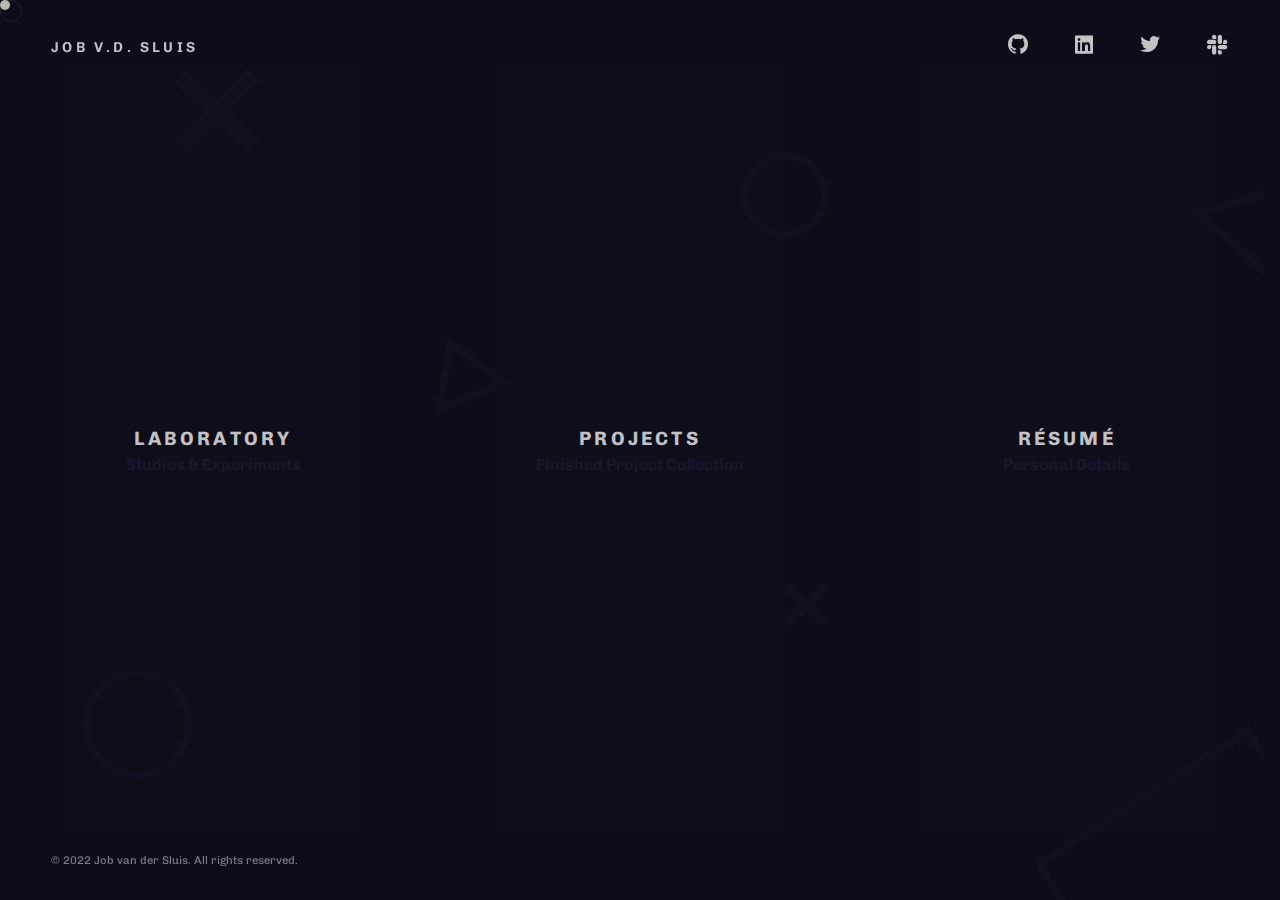
<file: index.html>
<!DOCTYPE html>
<html lang="en">

<head>
    <link rel="stylesheet" href="CSS/main.css">
    <link rel="stylesheet" href="CSS/shared.css">
    <link href='https://unpkg.com/boxicons@2.0.9/css/boxicons.min.css' rel='stylesheet'>
    <link rel="apple-touch-icon" sizes="180x180" href="Images/apple-touch-icon.png">
    <link rel="icon" type="image/png" sizes="32x32" href="Images/favicon-32x32.png">
    <link rel="icon" type="image/png" sizes="16x16" href="Images/favicon-16x16.png">
    <link rel="manifest" href="Manifests/site.webmanifest">
    <meta charset="UTF-8">
    <meta http-equiv="X-UA-Compatible" content="IE=edge">
    <meta name="viewport" content="width=device-width, initial-scale=1.0">
    <title>Job van der Sluis</title>
</head>

<body>

    <!-- Pre-loader -->
    <!-- <div class="preloader"></div> -->

    <!-- Cursor -->
    <div class="cursor"></div>
    <div class="cursor-circle"></div>

    <!-- Header & Socials -->
    <header>
        <nav>
            <h2 class="brand"><a href="">Job v.d. Sluis</a></h2>
            <ul class="navigation-items">
                <li class="navigation-item"><a href=""><i class='bx bxl-github'></i></a></li>
                <li class="navigation-item"><a href=""><i class='bx bxl-linkedin-square'></i></a></li>
                <li class="navigation-item"><a href=""><i class='bx bxl-twitter'></i></a></li>
                <li class="navigation-item"><a href=""><i class='bx bxl-slack'></i></a></li>
            </ul>
        </nav>
    </header>

    <!-- Main Content -->
    <section class="content-selection">

        <!-- Laboratory Section -->
        <section class="category laboratory">
            <div class="category-colour-cover"></div>
            <img src="./Images/parallax_image_1.png" data-speed="1" class="left lane parallax-item">
            <img src="./Images/parallax_image_2.png" data-speed="3" class="left lane parallax-item">
            <img src="./Images/parallax_image_3.png" data-speed="0" class="left lane parallax-item">
            <h2 class="category-title">
                <a href="Pages/laboratory.html">Laboratory</a>
                <hr class="title-underline">
            </h2>
            <span class="description">Studies & Experiments</span>
        </section>

        <!-- Projects Section -->
        <section class="category projects">
            <div class="category-colour-cover"></div>
            <img src="./Images/parallax_image_4.png" data-speed="-1" class="middle lane parallax-item">
            <img src="./Images/parallax_image_5.png" data-speed="-1" class="middle lane parallax-item">
            <img src="./Images/parallax_image_6.png" data-speed="-4" class="middle lane parallax-item">
            <h2 class="category-title">
                <a href="Pages/projects.html">Projects</a>
                <hr class="title-underline">
            </h2>
            <span class="description">Finished Project Collection</span>
        </section>

        <!-- Resume Section -->
        <section class="category resume">
            <div class="category-colour-cover"></div>
            <img src="./Images/parallax_image_7.png" data-speed="3" class="right lane parallax-item">
            <img src="./Images/parallax_image_8.png" data-speed="0" class="right lane parallax-item">
            <h6 class="category-title">
                <a href="Pages/resume.html">Résumé</a>
                <hr class="title-underline">
            </h6>
            <span class="description">Personal Details</span>
        </section>

    </section>

    <!-- Footer & Copyright Notice -->
    <footer>
        <span class="copyright-notice">&copy; 2022 Job van der Sluis. All rights reserved.</span>
    </footer>

</body>

<!-- Scripts -->
<script src="Scripts/scripts.js"></script>

</html>
</file>
<file: CSS/main.css>
@media only screen and (max-width: 600px) {
    .content-selection {
        height: 300vh;
        width: 100vw;
        display: grid;
        grid-template-columns: 1fr;
    }
    
    .parallax-item {
        display: none;
    }
    
    .category {
        pointer-events: none;
        display: flex;
        justify-content: center;
        align-items: center;
        transition: 1s;
    }

    .projects {
        background: linear-gradient(var(--primary-colour) 1%, rgba(14, 14, 26, 0.9) 50%, var(--primary-colour) 70%), url(../Images/main_image_part_1.jpg);
    }

    .laboratory {
        background: linear-gradient(var(--primary-colour) 1%, rgba(14, 14, 26, 0.9) 50%, var(--primary-colour) 70%), url(../Images/main_image_part_2.jpg);
    }

    .resume {
        background: linear-gradient(var(--primary-colour) 1%, rgba(14, 14, 26, 0.9) 50%, var(--primary-colour) 70%), url(../Images/main_image_part_3.jpg);
    }

    .category-title {
        pointer-events: auto;
        color: var(--primary-text-colour);
    }
    
    .category-title a{
        color: var(--primary-text-colour);
        text-decoration: none;
    }

    .title-underline {
        border: hidden;
        border-radius: 10%;
        height: 5px;
        background: linear-gradient(to right, var(--tertiary-colour), var(--quaternary-colour));
    }

    .cursor {
        display: none;
    }

    .cursor-circle {
        display: none;
    }
    
}

@media only screen and (min-width: 600px) {
    .content-selection {
        height: 100vh;
        width: 100vw;
        display: grid;
        grid-template-columns: 1fr 1fr 1fr;
        gap: 0;
        background-image: url('../Images/main_image_full.jpg');
        background-size: cover;
        overflow: hidden;
        position: fixed;
        transition: 1s;
    }
    
    .parallax-item {
        display: inline-flex;
        position: absolute;
        top: 0;
        left: -1rem;
        width: 100vw;
        height: 100vh;
        object-fit: cover;
    }
    
    .category {
        pointer-events: none;
        display: flex;
        flex-direction: column;
        justify-content: center;
        align-items: center;
        transition: 1s;
        background-color: var(--primary-colour);
        box-shadow: inset 0 0 50px 5px hsl(240, 29%, 8%);
    }
    
    /* On category child hover. */
    .category:hover {
        background-color: hsla(240, 30%, 8%, 0.5);
    }
    
    /* On laboratory child hover. */
    .laboratory:hover .left
     {
        transition: 0.25s;
        opacity: 0;
    }

    /* On laboratory child hover. */
    .laboratory:hover .description
     {
        transition: 0.25s;
        opacity: 0;
    }
    
    /* On projects child hover. */
    .projects:hover .middle{
        transition: 0.25s;
        opacity: 0;
    }

    /* On projects child hover. */
    .projects:hover .description{
        transition: 0.25s;
        opacity: 0;
    }
    
    /* On resume child hover. */
    .resume:hover .right {
        transition: 0.25s;
        opacity: 0;
    }

    /* On resume child hover. */
    .resume:hover .description {
        transition: 0.25s;
        opacity: 0;
    }
    
    .lane {
        transition: opacity 5s;
    }
    
    .category-title {
        pointer-events: auto;
        color: var(--primary-text-colour);
        text-transform: uppercase;
        letter-spacing: 0.20rem;
        font-size: 1.2rem;
    }
    
    .category-title a{
        color: var(--primary-text-colour);
        text-decoration: none;
    }
    
    .category-title:hover .title-underline {
        transform: scale(1, 1);
        transition: transform 0.5s ease;
    }
    
    .title-underline {
        border: hidden;
        border-radius: 10%;
        height: 5px;
        width: calc(100% - 3px);
        background: linear-gradient(to right, var(--tertiary-colour), var(--quaternary-colour));
        transform: scale(0, 1);
        transform-origin: 0% 100%;
        transition: transform 0.7s ease;
    }

    .description {
        font-weight: 600;
        font-size: 16px;
        color: var(--secondary-text-colour);
        transition: 0.9s;
    }
  }
</file>
<file: CSS/shared.css>
@import url('https://fonts.googleapis.com/css2?family=Poppins&display=swap');
@import url('https://fonts.googleapis.com/css2?family=Chivo&display=swap');

:root {
    --primary-colour: hsl(240, 29%, 8%);
    --secondary-colour: hsl(245, 29%, 9%);
    --tertiary-colour: hsl(244, 79%, 35%);
    --quaternary-colour: hsl(283, 79%, 35%);
    --primary-text-colour: hsla(0, 0%, 100%, 0.75);
    --secondary-text-colour: hsl(243, 32%, 14%);
}

* {
    padding: 0;
    margin: 0;
    font-family: 'Chivo', sans-serif;
}

body {
    overflow: hidden;
}

/* .preloader {
    background-color: var(--primary-colour);
    height: 100vh;
    width: 100vw;
    position: fixed;
    z-index: 100;
} */

@media only screen and (min-width: 600px) {
    * {
        cursor: none;
    }
    
    .cursor {
        z-index: 1;
        display: hidden;
        width: 10px;
        height: 10px;
        background-color: hsla(0, 0%, 100%, 0.75);
        border-radius: 50%;
        position: absolute;
        pointer-events: none;
        mix-blend-mode: difference;
    }
    
    .cursor-circle {
        z-index: 1;
        width: 20px;
        height: 20px;
        border: 1px solid hsla(0, 0%, 90%, 0.10);
        border-radius: 50%;
        position: absolute;
        pointer-events: none;
        transition: 200ms;
        transition-timing-function: ease-out;
    }

    header {
        z-index: 1;
        height: 10vh;
        width: 100vw;
        position: fixed;
    }

    nav {
        display: flex;
        justify-content: space-between;
        align-items: center;
        padding: 2rem;
    }

    .brand {
        text-transform: uppercase;
        letter-spacing: 0.20rem;
        font-size: 0.9rem;
        padding-left: 1.2rem;
        font-weight: 600;
    }

    .brand a {
        color: var(--primary-text-colour);
        text-decoration: none;
    }

    .navigation-items {
        list-style: none;
    }
    
    .navigation-items .navigation-item {
        display: inline-block;
        padding: 0 1.2rem;
        font-size: 1.5rem;
        transition: 1s;
    }
    
    .navigation-items .navigation-item a {
        transition: 1s;
        color: hsla(0, 0%, 100%, 0.75);
        font-size: 1.5rem;
        text-decoration: none;
    }

    .navigation-item:hover{
        transform: scale(1.05);
    }
    
    .navigation-items .navigation-item a:hover {
        color: white;
    }

    .contact-slider {
        border: 0;
        background: transparent;
        transition: 0.5s;
        font-size: 1.5rem;
        color: hsla(0, 0%, 100%, 0.75);
    }

    .contact-slider:hover {
        color: white;
    }

    footer {
        position: fixed;
        bottom: 0;
        width: 100vw;
        padding: 2rem;
    }

    .copyright-notice {
        color: hsla(0, 0%, 100%, 0.459);
        padding-left: 1.2rem;
        font-size: 0.7rem;
    }
}
</file>
